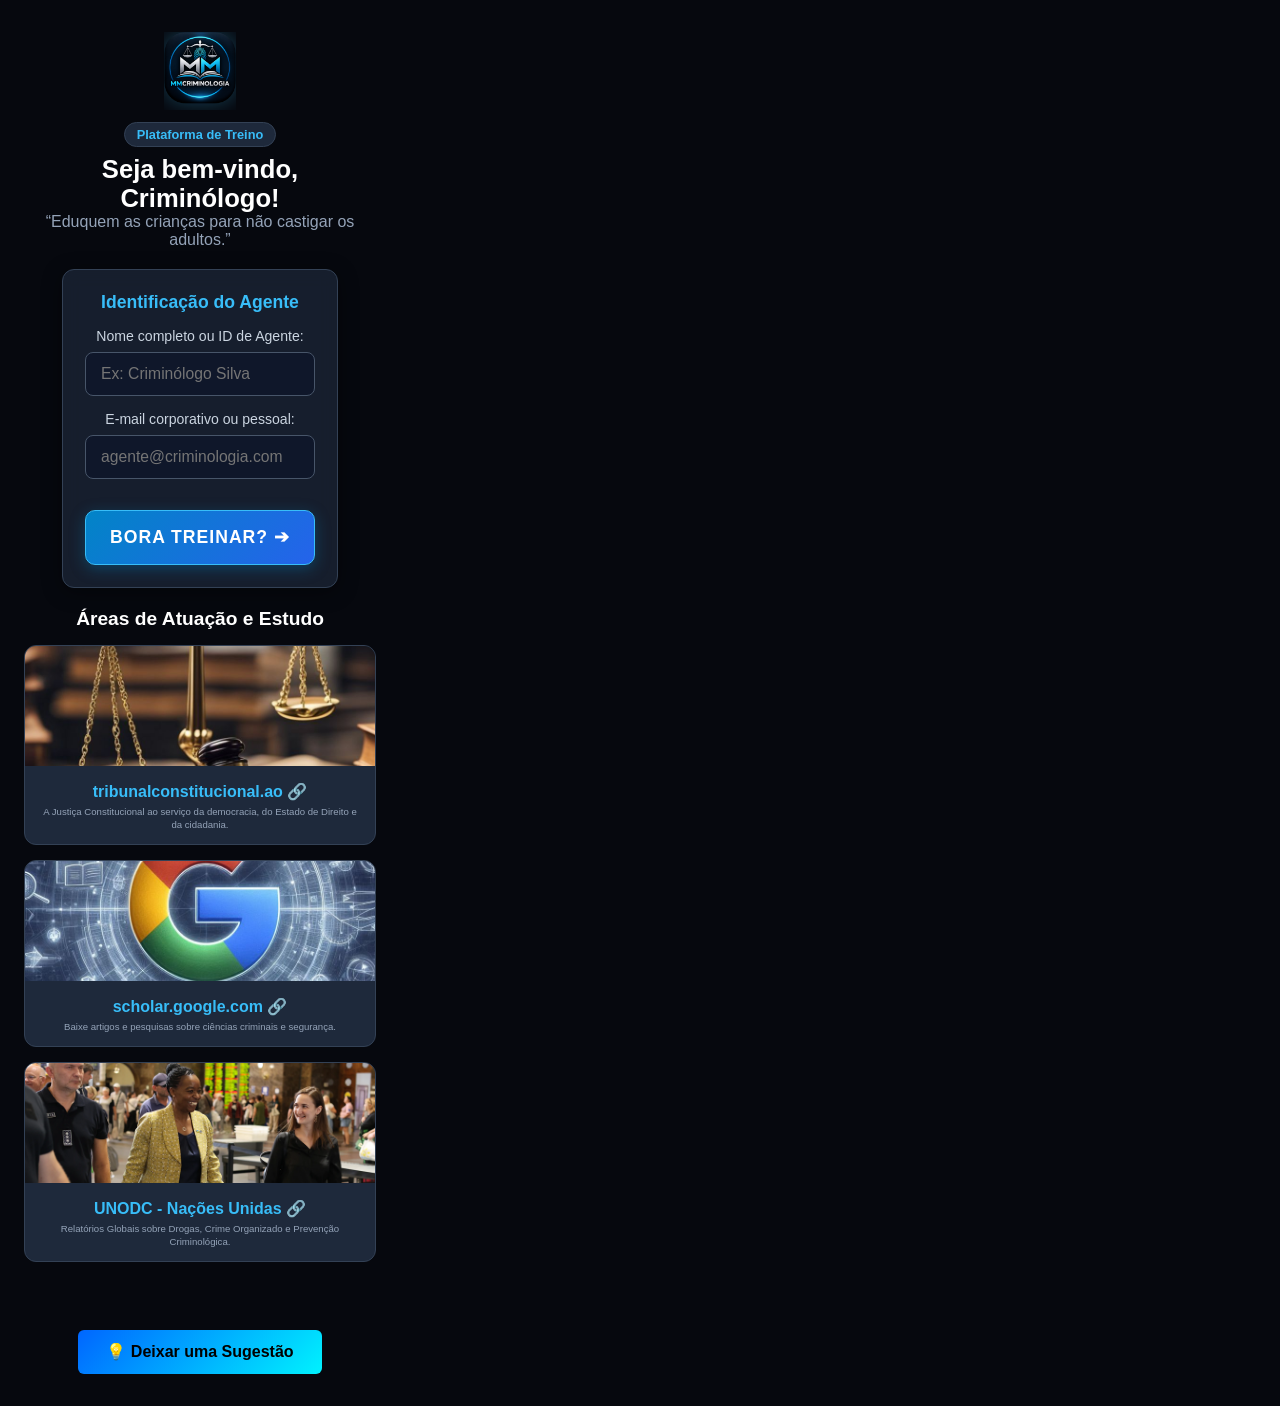
<file: index.html>
<!DOCTYPE html>
<html lang="pt">
<head>
  <meta charset="UTF-8">
  <meta name="viewport" content="width=device-width, initial-scale=1.0, maximum-scale=1.0, user-scalable=no">
  <title>MMCriminologia - Boas-Vindas</title>
  <link rel="stylesheet" href="styles.css">
  <link rel="manifest" href="manifest.json">
  <meta name="theme-color" content="#0f172a">
  <link rel="icon" href="icon-192.png" type="image/png">
  <link rel="apple-touch-icon" href="icon-192.png">
</head>
<body>
  
</section>

  <main class="welcome-container">
    
    <!-- Cabeçalho com Logotipo -->
    <header class="header-boas-vindas">
      <div class="logo-container">
        <img src="icon-512.png" alt="Logotipo MMCriminologia" class="app-logo" onerror="this.style.display='none'; document.getElementById('logo-texto').style.display='block';">
        <h1 id="logo-texto" class="logo-texto-fallback" style="display: none;">MM<span>CRIMINOLOGIA</span></h1>
      </div>

      <span class="badge">Plataforma de Treino</span>
      <h2>Seja bem-vindo, Criminólogo!</h2>
      <p class="subtitulo">“Eduquem as crianças para não castigar os adultos.”</p>
    </header>

    <!-- Formulário com Nome e E-mail -->
    <section class="card-login">
      <h3>Identificação do Agente</h3>
      <form id="form-login">
        
        <!-- Campo Nome -->
        <div class="input-group">
          <label for="nome-usuario">Nome completo ou ID de Agente:</label>
          <input type="text" id="nome-usuario" placeholder="Ex: Criminólogo Silva" required autocomplete="name">
        </div>

        <!-- Campo E-mail -->
        <div class="input-group">
          <label for="email-usuario">E-mail corporativo ou pessoal:</label>
          <input type="email" id="email-usuario" placeholder="agente@criminologia.com" required autocomplete="email">
        </div>

        <!-- BOTÃO DE SUBMISSÃO OBRIGATÓRIA -->
        <button type="submit" id="btn-enter-training" class="btn-primary btn-start-training">
          BORA TREINAR? ➔
        </button>
      </form>
    </section>

    <!-- Áreas de Estudo (Transformadas em Links Operacionais) -->
    <section class="secao-areas">
      <h3>Áreas de Atuação e Estudo</h3>
      <div class="grid-areas">
        
        <!-- Cartão 1: Tribunal Constitucional -->
        <a href="https://tribunalconstitucional.ao" target="_blank" rel="noopener noreferrer" style="text-decoration: none;">
          <article class="card-area">
            <img src="e69de5f03a5c870eb3af74f9f8870d77.jpg" alt="Tribunal Constitucional" class="img-area">
            <div class="conteudo-area">
              <h4>tribunalconstitucional.ao 🔗</h4>
              <p>A Justiça Constitucional ao serviço da democracia, do Estado de Direito e da cidadania.</p>
            </div>
          </article>
        </a>

        <!-- Cartão 2: Google Académico -->
        <a href="https://scholar.google.com" target="_blank" rel="noopener noreferrer" style="text-decoration: none;">
          <article class="card-area">
            <img src="03ba31a3c34e1afe7e59c1985fb30a50.jpg" alt="Google Scholar" class="img-area">
            <div class="conteudo-area">
              <h4>scholar.google.com 🔗</h4>
              <p>Baixe artigos e pesquisas sobre ciências criminais e segurança.</p>
            </div>
          </article>
        </a>

        <!-- Cartão 3: UNODC -->
        <a href="https://www.unodc.org" target="_blank" rel="noopener noreferrer" style="text-decoration: none;">
          <article class="card-area">
            <img src="railway-station_1500x644.webp" alt="United Nations Office on Drugs and Crime" class="img-area">
            <div class="conteudo-area">
              <h4>UNODC - Nações Unidas 🔗</h4>
              <p>Relatórios Globais sobre Drogas, Crime Organizado e Prevenção Criminológica.</p>
            </div>
          </article>
        </a>

      </div>
    </section>

    <!-- Botão de Sugestão -->
    <div style="margin-top: 2rem; text-align: center;">
      <a href="sugestoes.html" class="btn-primary" style="display: inline-block; text-decoration: none; text-align: center; width: 100%; max-width: 320px;">
        💡 Deixar uma Sugestão
      </a>
    </div>
  <script src="app.js"></script>
</body>
</html>
</file>
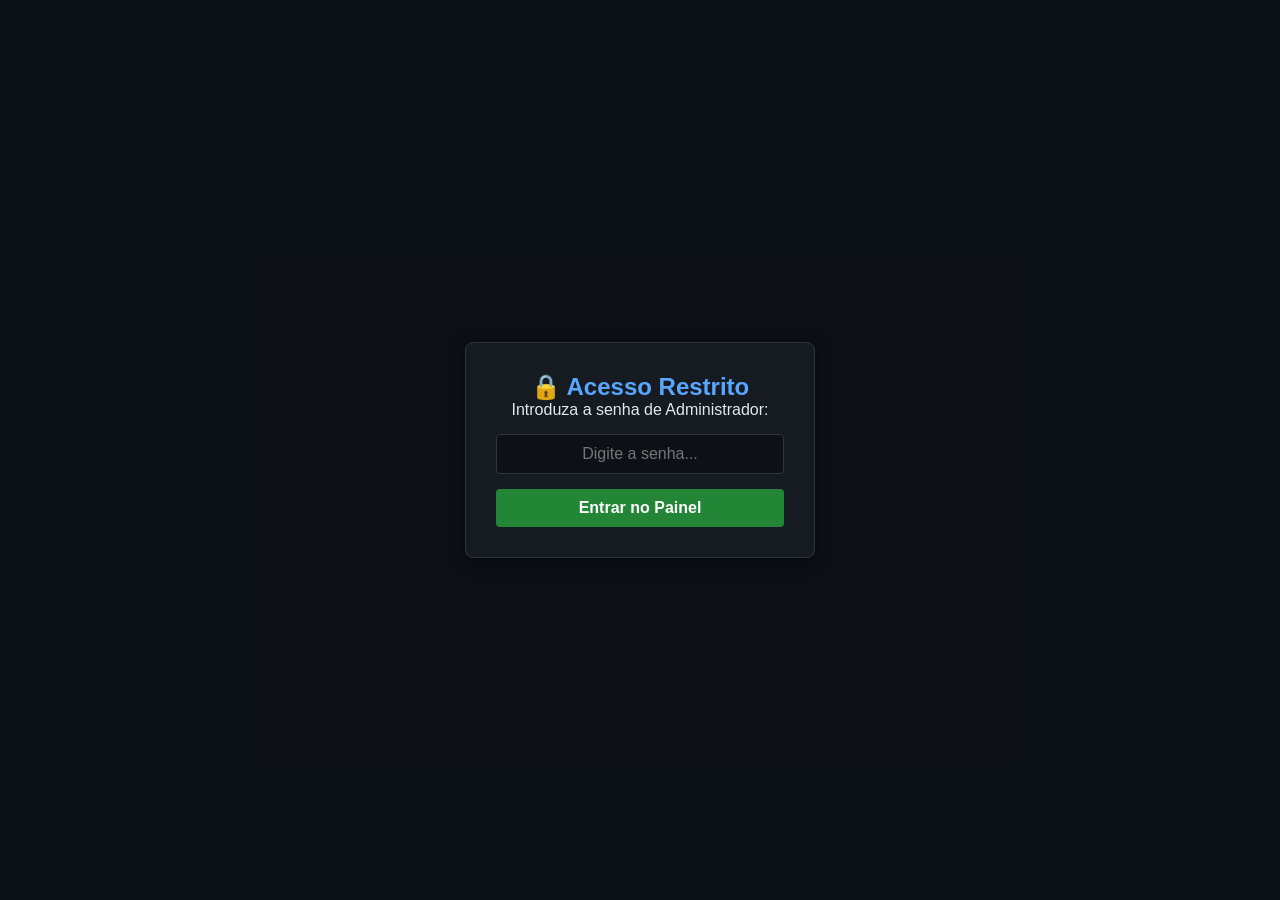
<file: admin.html>
<!DOCTYPE html>
<html lang="pt">
<head>
  <meta charset="UTF-8">
  <meta name="viewport" content="width=device-width, initial-scale=1.0">
  <title>M-Criminologia | Painel Administrativo</title>
  <link rel="stylesheet" href="styles.css">
  
</head>
<body>

  <!-- TELA DE AUTENTICAÇÃO POR SENHA -->
  <div id="modal-auth">
    <div class="auth-box">
      <h2>🔒 Acesso Restrito</h2>
      <p>Introduza a senha de Administrador:</p>
      <input type="password" id="senha-admin" placeholder="Digite a senha...">
      <button onclick="validarAcessoAdmin()">Entrar no Painel</button>
      <p id="erro-senha" style="color: #f85149; display: none; margin-top: 10px; font-weight: bold;">Senha incorreta!</p>
    </div>
  </div>

  <!-- CONTEÚDO DO PAINEL -->
  <div id="conteudo-painel" class="admin-container hidden">
    <header class="admin-header">
      <h1 class="admin-title">📊 Painel do Sistema</h1>
      <a href="index.html" class="btn-sair">Sair do Painel</a>
    </header>

    <!-- Tabela de Usuários -->
    <section class="admin-section">
      <h2 class="admin-section-title">👥 Agentes Registrados (Histórico de Acesso)</h2>
      <div class="table-responsive">
        <table class="admin-table">
          <thead>
            <tr>
              <th style="width: 60px;">ID</th>
              <th>Nome do Criminólogo</th>
              <th>E-mail</th>
              <th style="width: 200px;">Data e Hora</th>
            </tr>
          </thead>
          <tbody id="tabela-agentes-body">
            <!-- Injetado via JS -->
          </tbody>
        </table>
      </div>
    </section>



    <!-- Tabela de Sugestões -->
    <section class="admin-section">
      <h2 class="admin-section-title">💡 Sugestões Recebidas</h2>
      <div class="table-responsive">
        <table class="admin-table">
          <thead>
            <tr>
              <th style="width: 60px;">ID</th>
              <th style="width: 200px;">Autor</th>
              <th>Sugestão / Feedback</th>
              <th style="width: 200px;">Data</th>
            </tr>
          </thead>
          <tbody id="lista-sugestoes">
            <!-- Injetado via JS -->
          </tbody>
        </table>
      </div>
    </section>
  </div>

  <script src="app.js"></script>
</body>
</html>
</file>
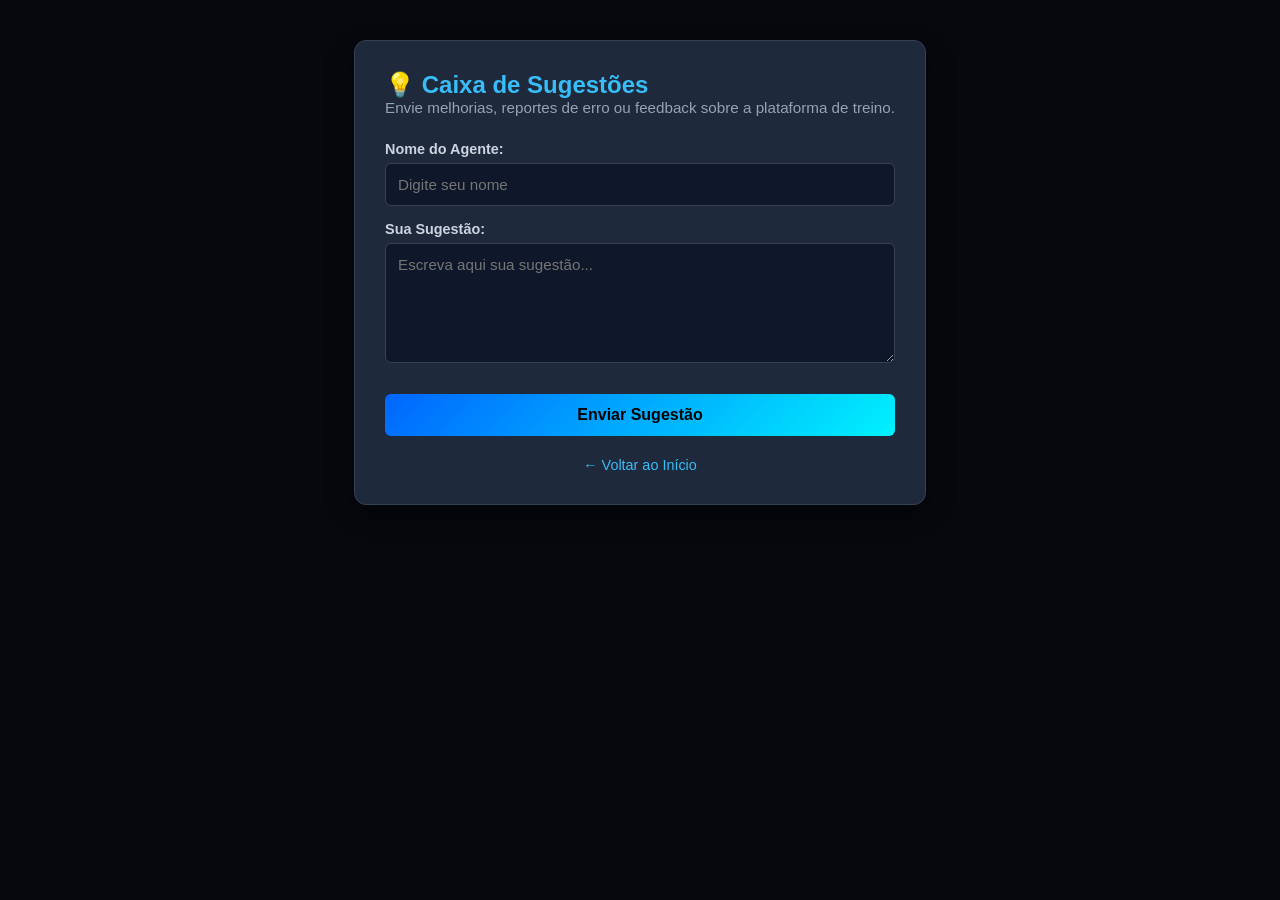
<file: sugestoes.html>
<!DOCTYPE html>
<html lang="pt">
<head>
  <meta charset="UTF-8">
  <meta name="viewport" content="width=device-width, initial-scale=1.0">
  <title>M-Criminologia | Caixa de Sugestões</title>
  <link rel="stylesheet" href="styles.css">
</head>
<body>

  <main class="sugestoes-container">
    <h2 class="sugestoes-title">💡 Caixa de Sugestões</h2>
    <p class="sugestoes-subtitle">Envie melhorias, reportes de erro ou feedback sobre a plataforma de treino.</p>

    <form id="form-sugestao" class="form-sugestao">
      <div class="form-group">
        <label for="sug-nome">Nome do Agente:</label>
        <input type="text" id="sug-nome" class="form-input" required placeholder="Digite seu nome">
      </div>

      <div class="form-group">
        <label for="sug-texto">Sua Sugestão:</label>
        <textarea id="sug-texto" class="form-textarea" required placeholder="Escreva aqui sua sugestão..."></textarea>
      </div>

      <button type="submit" class="btn-primary" style="width: 100%; padding: 12px; font-size: 1rem; cursor: pointer;">
        Enviar Sugestão
      </button>
    </form>
    
    <div class="back-link-container">
      <a href="index.html" class="back-link">← Voltar ao Início</a>
    </div>
  </main>
   <script src="app.js"></script>
</body>
</html>
</file>
<file: styles.css>
/* ==========================================================================
   PALETA DE CORES: Preto (#06080e), Azul (#00f2fe), Prateado (#c0c9d6), Branco (#ffffff)
   ========================================================================== */

:root {
    --bg-dark: #06080e;
    --bg-card: rgba(15, 23, 42, 0.75);
    --blue-primary: #00f2fe;
    --blue-secondary: #0066ff;
    --blue-glow: rgba(0, 242, 254, 0.25);
    --silver-light: #e2e8f0;
    --silver-mid: #94a3b8;
    --silver-border: rgba(192, 201, 214, 0.2);
    --white: #ffffff;
    --correct: #10b981;
    --wrong: #ef4444;
    --font-title: 'Orbitron', sans-serif;
    --font-sub: 'Rajdhani', sans-serif;
    --font-body: 'Inter', sans-serif;
}

* {
    box-sizing: border-box;
    margin: 0;
    padding: 0;
}

body {
    background-color: var(--bg-dark);
    color: var(--silver-light);
    font-family: var(--font-body);
    min-height: 100vh;
    display: flex;
    flex-direction: column;
    overflow-x: hidden;
    position: relative;
}

/* Classe de segurança: garante que a página de treino nunca herda o padding
   ou a centragem definidos mais abaixo neste ficheiro para OUTRAS páginas
   (login/boas-vindas). Uma classe tem mais prioridade que "body" sozinho,
   por isso esta regra ganha sempre, independentemente da ordem no ficheiro. */
body.pagina-treino {
    margin: 0;
    padding: 0;
    width: 100%;
    display: flex;
    flex-direction: column;
    justify-content: flex-start;
    align-items: stretch;
}

/* Fundo Iluminado */
.bg-glow {
    position: fixed;
    top: 0;
    left: 50%;
    transform: translateX(-50%);
    width: 100vw;
    height: 100vh;
    background: radial-gradient(circle at 50% 20%, rgba(0, 102, 255, 0.15) 0%, rgba(6, 8, 14, 0) 70%);
    z-index: -1;
    pointer-events: none;
}

/* Header */
.app-header {
    display: flex;
    flex-wrap: wrap;
    justify-content: space-between;
    align-items: center;
    gap: 0.6rem;
    width: 100%;
    margin: 0;
    padding: 0.5rem 1rem;
    background: rgba(6, 8, 14, 0.85);
    border-bottom: 1px solid var(--silver-border);
    border-radius: 0;
    backdrop-filter: blur(10px);
    box-sizing: border-box;
}

.logo-container {
    font-family: var(--font-title);
    font-size: clamp(1rem, 4vw, 1.5rem);
    font-weight: 900;
    letter-spacing: 2px;
    white-space: nowrap;
    overflow: hidden;
    text-overflow: ellipsis;
    flex: 1 1 auto;
    min-width: 0;
}

.logo-prefix {
    color: var(--blue-primary);
}

.logo-title {
    color: var(--white);
}

.user-stats-bar {
    display: flex;
    flex-wrap: wrap;
    gap: 0.5rem;
    flex: 2 1 auto;
    justify-content: flex-end;
    min-width: 0;
}

.stat-badge {
    background: rgba(255, 255, 255, 0.03);
    border: 1px solid var(--silver-border);
    padding: 0.3rem 0.6rem;
    border-radius: 6px;
    display: flex;
    flex-direction: column;
    align-items: center;
    flex: 1 1 70px;
    min-width: 60px;
}

.stat-label {
    font-size: clamp(0.55rem, 1.8vw, 0.7rem);
    text-transform: uppercase;
    color: var(--silver-mid);
    letter-spacing: 1px;
    white-space: nowrap;
}

.stat-value {
    font-family: var(--font-sub);
    font-size: clamp(0.9rem, 3vw, 1.2rem);
    font-weight: 700;
    color: var(--blue-primary);
}

/* Em ecrãs pequenos, o logo passa para cima e as estatísticas para baixo,
   ocupando toda a largura, para nunca serem cortadas */
@media (max-width: 480px) {
    .app-header {
        padding: 0.5rem 0.75rem;
    }
    .logo-container {
        flex: 1 1 100%;
        text-align: left;
    }
    .user-stats-bar {
        flex: 1 1 100%;
        justify-content: space-between;
        gap: 0.4rem;
    }
    .stat-badge {
        flex: 1 1 0;
        min-width: 0;
        padding: 0.3rem 0.4rem;
    }
}

/* Layout dos Ecrãs */
.main-container {
    max-width: 1100px;
    width: 100%;
    margin: 2rem auto;
    padding: 0 1.5rem;
    flex: 1;
}

.screen {
    display: none;
    opacity: 0;
    transition: opacity 0.3s ease;
}

.screen.active {
    display: block;
    opacity: 1;
}

.section-title-box {
    margin-bottom: 2rem;
    border-left: 4px solid var(--blue-primary);
    padding-left: 1rem;
}

.section-title-box h2 {
    font-family: var(--font-title);
    color: var(--white);
    letter-spacing: 1.5px;
}

.section-title-box p {
    color: var(--silver-mid);
}

/* Módulos e Disciplinas Grid */
.modules-grid {
    display: flex;
    flex-direction: column;
    gap: 2rem;
}

.module-card {
    background: var(--bg-card);
    border: 1px solid var(--silver-border);
    border-radius: 12px;
    padding: 1.5rem;
    backdrop-filter: blur(12px);
}

.module-header {
    font-family: var(--font-title);
    color: var(--blue-primary);
    font-size: 1.2rem;
    margin-bottom: 1rem;
    border-bottom: 1px solid var(--silver-border);
    padding-bottom: 0.5rem;
    display: flex;
    justify-content: space-between;
}

.disciplines-grid {
    display: grid;
    grid-template-columns: repeat(auto-fill, minmax(280px, 1fr));
    gap: 1rem;
}

.discipline-btn {
    background: rgba(255, 255, 255, 0.02);
    border: 1px solid var(--silver-border);
    border-radius: 8px;
    padding: 1rem;
    color: var(--white);
    font-family: var(--font-sub);
    font-size: 1.1rem;
    font-weight: 600;
    text-align: left;
    cursor: pointer;
    transition: all 0.2s ease;
    display: flex;
    justify-content: space-between;
    align-items: center;
}

.discipline-btn:hover {
    background: var(--blue-glow);
    border-color: var(--blue-primary);
    transform: translateY(-2px);
}

/* Ecrã de Quiz */
.quiz-header {
    display: flex;
    justify-content: space-between;
    align-items: center;
    margin-bottom: 1rem;
}

.quiz-meta {
    text-align: center;
}

.meta-tag {
    display: block;
    font-size: 0.8rem;
    color: var(--blue-primary);
    text-transform: uppercase;
    letter-spacing: 1px;
}

.meta-title {
    font-family: var(--font-title);
    font-size: 1.2rem;
    color: var(--white);
}

.timer-box {
    background: rgba(0, 242, 254, 0.1);
    border: 1px solid var(--blue-primary);
    padding: 0.4rem 1rem;
    border-radius: 20px;
    font-family: var(--font-title);
    color: var(--blue-primary);
}

.progress-bar-container {
    width: 100%;
    height: 6px;
    background: rgba(255, 255, 255, 0.05);
    border-radius: 3px;
    margin-bottom: 2rem;
    overflow: hidden;
}

.progress-bar-fill {
    height: 100%;
    width: 0%;
    background: linear-gradient(90deg, var(--blue-secondary), var(--blue-primary));
    transition: width 0.3s ease;
}

.question-card {
    background: var(--bg-card);
    border: 1px solid var(--silver-border);
    border-radius: 12px;
    padding: 2rem;
}

.question-info {
    display: flex;
    justify-content: space-between;
    font-size: 0.85rem;
    color: var(--silver-mid);
    margin-bottom: 1rem;
}

.badge-type {
    background: rgba(255, 255, 255, 0.05);
    padding: 0.2rem 0.6rem;
    border-radius: 4px;
}

.question-text {
    font-size: 1.3rem;
    color: var(--white);
    line-height: 1.5;
    margin-bottom: 2rem;
}

.options-grid {
    display: flex;
    flex-direction: column;
    gap: 0.8rem;
    margin-bottom: 1.5rem;
}

.option-btn {
    background: rgba(255, 255, 255, 0.02);
    border: 1px solid var(--silver-border);
    padding: 1rem 1.2rem;
    border-radius: 8px;
    color: var(--silver-light);
    font-size: 1rem;
    text-align: left;
    cursor: pointer;
    transition: all 0.2s ease;
}

.option-btn:hover:not(:disabled) {
    background: rgba(255, 255, 255, 0.08);
    border-color: var(--silver-mid);
}

.option-btn.correct {
    background: rgba(16, 185, 129, 0.2) !important;
    border-color: var(--correct) !important;
    color: var(--white) !important;
}

.option-btn.wrong {
    background: rgba(239, 68, 68, 0.2) !important;
    border-color: var(--wrong) !important;
    color: var(--white) !important;
}

/* Área de Dica & Feedback */
.hint-section {
    margin-top: 1rem;
}

.btn-hint {
    background: transparent;
    border: 1px dashed var(--silver-mid);
    color: var(--silver-mid);
    padding: 0.5rem 1rem;
    border-radius: 6px;
    cursor: pointer;
    font-size: 0.85rem;
    transition: all 0.2s;
}

.btn-hint:hover {
    color: var(--blue-primary);
    border-color: var(--blue-primary);
}

.hint-box {
    background: rgba(0, 242, 254, 0.05);
    border-left: 3px solid var(--blue-primary);
    padding: 0.5rem;
    margin-top: 0.8rem;
    border-radius: 0 6px 6px 0;
    font-size: 0.95rem;
}

.feedback-box {
    margin-top: 2rem;
    padding: 1.5rem;
    border-radius: 8px;
    background: rgba(0, 0, 0, 0.4);
    border: 1px solid var(--silver-border);
}

.feedback-status {
    font-family: var(--font-title);
    font-size: 1.2rem;
    margin-bottom: 0.5rem;
}

.feedback-status.success {
    color: var(--correct);
}

.feedback-status.error {
    color: var(--wrong);
}

.rationale-title {
    font-weight: 600;
    color: var(--blue-primary);
    margin-top: 0.5rem;
}

/* Botões Globais */
.btn-primary {
    background: linear-gradient(135deg, var(--blue-secondary), var(--blue-primary));
    color: #000;
    font-family: var(--font-title);
    font-weight: 700;
    border: none;
    padding: 0.8rem 1.8rem;
    border-radius: 6px;
    cursor: pointer;
    transition: transform 0.2s, box-shadow 0.2s;
    margin-top: 1rem;
}

.btn-primary:hover {
    transform: translateY(-2px);
    box-shadow: 0 0 15px var(--blue-glow);
}

.btn-silver {
    background: transparent;
    border: 1px solid var(--silver-border);
    color: var(--silver-mid);
    padding: 0.5rem 1rem;
    border-radius: 6px;
    cursor: pointer;
}

.btn-silver:hover {
    color: var(--white);
    border-color: var(--white);
}

/* Ecrã de Resultados */
.result-card {
    background: var(--bg-card);
    border: 1px solid var(--silver-border);
    border-radius: 12px;
    padding: 3rem 2rem;
    text-align: center;
    max-width: 650px;
    margin: 0.5rem auto 2rem auto;
}

.result-card h2 {
    font-family: var(--font-title);
    color: var(--white);
    margin-bottom: 0.5rem;
}

.result-subtitle {
    color: var(--blue-primary);
    margin-bottom: 2.0rem;
}

.metrics-grid {
    display: grid;
    grid-template-columns: repeat(2, 1fr);
    gap: 1.5rem;
    margin-bottom: 2.5rem;
}

.metric-box {
    background: rgba(255, 255, 255, 0.02);
    border: 1px solid var(--silver-border);
    padding: 1.5rem;
    border-radius: 8px;
}

.metric-value {
    display: block;
    font-family: var(--font-title);
    font-size: 1.8rem;
    color: var(--white);
}

.metric-label {
    font-size: 0.8rem;
    color: var(--silver-mid);
    text-transform: uppercase;
}

.hidden {
    display: none !important;
}

:root {
    --bg-card: #1e293b;
    --border-color: #334155;
    --accent-blue: #2563eb;
    --text-primary: #f8fafc;
    --text-muted: #94a3b8;
}

.criminologo-bar {
    background-color: var(--bg-card);
    border-left: 4px solid var(--accent-blue);
    border-radius: 8px;
    padding: 12px 20px;
    display: flex;
    align-items: center;
    justify-content: space-between;
    box-shadow: 0 4px 6px -1px rgba(0, 0, 0, 0.2);
    font-family: 'Segoe UI', Roboto, Helvetica, Arial, sans-serif;
    color: var(--text-primary);
    margin: 15px 0;
}

.criminologo-brand {
    font-weight: 700;
    font-size: 1.1rem;
    letter-spacing: 0.5px;
    text-transform: uppercase;
}

.criminologo-profile {
    font-size: 0.95rem;
    display: flex;
    align-items: center;
    gap: 8px;
}

.criminologo-label {
    color: var(--text-muted);
    font-weight: 500;
}

.criminologo-nome {
    color: #60a5fa;
    font-weight: 600;
}

/* Formulário de entrada minimalista */
.criminologo-form {
    display: flex;
    gap: 8px;
    align-items: center;
}

.criminologo-input {
    background: #0f172a;
    border: 1px solid var(--border-color);
    color: var(--text-primary);
    padding: 6px 12px;
    border-radius: 4px;
    outline: none;
    font-size: 0.9rem;
    transition: border-color 0.2s;
}

.criminologo-input:focus {
    border-color: var(--accent-blue);
}

.criminologo-btn {
    background-color: var(--accent-blue);
    color: #ffffff;
    border: none;
    padding: 6px 14px;
    border-radius: 4px;
    cursor: pointer;
    font-weight: 600;
    font-size: 0.85rem;
    transition: background-color 0.2s;
}

:root {
    --bg-main: #0a0e17;
    --bg-card: #111827;
    --accent-yellow: #ffd700;
    --accent-red: #ef4444;
    --accent-blue: #00f0ff;
    --text-main: #f3f4f6;
    --text-muted: #9ca3af;
    --border-color: #1f2937;
    --font-mono: 'Courier New', Courier, monospace;
}

* {
    margin: 0;
    padding: 0;
    box-sizing: border-box;
    font-family: 'Segoe UI', Tahoma, Geneva, Verdana, sans-serif;
}


/* identificação do criminologo */
.criminologo-footer-badge {
    position: fixed;
    bottom: 12px;
    right: 12px;
    background: rgba(15, 23, 42, 0.9);
    border: 1px solid var(--blue-primary);
    color: var(--silver-light);
    padding: 6px 14px;
    border-radius: 20px;
    font-family: var(--font-sub);
    font-size: 0.85rem;
    font-weight: 600;
    backdrop-filter: blur(8px);
    box-shadow: 0 4px 12px rgba(0, 0, 0, 0.4);
    z-index: 1000;
}

#criminologo-nome-display {
    color: var(--blue-primary);
    font-weight: 700;
}


/* Estilos Específicos para a Tela de Boas-Vindas (Hero) */
.welcome-container {
    display: flex;
    flex-direction: column;
    align-items: center;
    justify-content: center;
    min-height: calc(100vh - 80px);
    text-align: center;
    padding: 2rem 1.5rem;
}

.welcome-card {
    background: var(--bg-card);
    border: 1px solid var(--silver-border);
    border-radius: 16px;
    padding: 3rem 2rem;
    backdrop-filter: blur(12px);
    max-width: 680px;
    width: 100%;
    box-shadow: 0 10px 30px rgba(0, 0, 0, 0.5);
    position: relative;
}

.badge-criminologo {
    display: inline-flex;
    align-items: center;
    gap: 8px;
    background: rgba(0, 242, 254, 0.08);
    border: 1px solid var(--blue-primary);
    padding: 0.5rem 1.2rem;
    border-radius: 20px;
    color: var(--blue-primary);
    font-family: var(--font-sub);
    font-weight: 700;
    font-size: 0.95rem;
    letter-spacing: 1.5px;
    text-transform: uppercase;
    margin-bottom: 1.5rem;
}

.hero-title {
    font-family: var(--font-title);
    font-size: 2.2rem;
    color: var(--white);
    line-height: 1.2;
    margin-bottom: 1rem;
    letter-spacing: 1px;
}

.hero-subtitle {
    font-size: 1.05rem;
    color: var(--silver-mid);
    line-height: 1.6;
    margin-bottom: 2.5rem;
}

/* Input rápido para personalizar o nome do Criminólogo */
.user-welcome-box {
    margin-bottom: 2rem;
    display: flex;
    justify-content: center;
    gap: 10px;
}

.criminologo-input-hero {
    background: rgba(15, 23, 42, 0.9);
    border: 1px solid var(--silver-border);
    color: var(--white);
    padding: 0.8rem 1.2rem;
    border-radius: 8px;
    outline: none;
    font-family: var(--font-body);
    font-size: 0.95rem;
    width: 100%;
    max-width: 320px;
    transition: border-color 0.2s;
}

.criminologo-input-hero:focus {
    border-color: var(--blue-primary);
    box-shadow: 0 0 10px var(--blue-glow);
}

.btn-start-training {
    display: inline-flex;
    align-items: center;
    justify-content: center;
    gap: 12px;
    width: 100%;
    max-width: 320px;
    padding: 1.1rem;
    font-size: 1.1rem;
    text-decoration: none;
}


/* Defina a caixa global como border-box para evitar que padding quebre o layout */
*,
*::before,
*::after {
    box-sizing: border-box;
}

body.pagina-boas-vindas {
    margin: 0;
    padding: 0;
    width: 100vw;
    min-height: 100vh;
    overflow-x: hidden;
    /* Evita rolagem horizontal indesejada */
}

.container-principal {
    width: 100%;
    max-width: 100%;
    display: flex;
    flex-direction: column;
    align-items: center;
}

canvas {
    width: 100% !important;
    height: auto !important;
    max-width: 100vw;
}






/* =========================================
   ESTILOS NOVOS: BADGE, SUGESTÕES E ADMIN
   ========================================= */

/* Badge Flutuante na Página de Treino */
.criminologo-profile {
    position: fixed;
    bottom: 20px;
    right: 20px;
    background: rgba(15, 23, 42, 0.95);
    border: 1px solid #38bdf8;
    padding: 10px 20px;
    border-radius: 30px;
    color: #ffffff;
    font-size: 0.9rem;
    box-shadow: 0 4px 15px rgba(0, 0, 0, 0.6);
    backdrop-filter: blur(10px);
    z-index: 9999;
    display: flex;
    align-items: center;
    gap: 8px;
}

.criminologo-label {
    color: #94a3b8;
    font-size: 0.85rem;
}

.criminologo-nome {
    color: #38bdf8;
    font-weight: bold;
    text-transform: capitalize;
}

/* Tabelas da Página de Administração */
.admin-table {
    width: 100%;
    border-collapse: collapse;
    margin-top: 15px;
    background: #1e293b;
    color: #f8fafc;
    border-radius: 8px;
    overflow: hidden;
}

.admin-table th,
.admin-table td {
    padding: 12px;
    border: 1px solid #334155;
    text-align: left;
}

.admin-table th {
    background: #0f172a;
    color: #38bdf8;
    font-weight: bold;
}

/* Formulário de Sugestões */
.sugestao-form input,
.sugestao-form textarea {
    width: 100%;
    padding: 12px;
    margin-bottom: 15px;
    background: #1e293b;
    color: #f8fafc;
    border: 1px solid #334155;
    border-radius: 6px;
    font-family: inherit;
}

.sugestao-form input:focus,
.sugestao-form textarea:focus {
    outline: none;
    border-color: #38bdf8;
}

/* Resets globais e caixa responsiva */
*,
*::before,
*::after {
    box-sizing: border-box;
    margin: 0;
    padding: 0;
}

body.pagina-boas-vindas {
    font-family: 'Segoe UI', Tahoma, Geneva, Verdana, sans-serif;
    background-color: #0b0f19;
    /* Fundo escuro tom policial/forense */
    color: #e2e8f0;
    display: flex;
    justify-content: center;
    align-items: center;
    min-height: 100vh;
    padding: 20px 15px;
    overflow-x: hidden;
}

.welcome-container {
    width: 100%;
    max-width: 400px;
    display: flex;
    flex-direction: column;
    gap: 20px;
}

/* CABEÇALHO E LOGOTIPO */
.header-boas-vindas {
    text-align: center;
    display: flex;
    flex-direction: column;
    align-items: center;
}

.logo-container {
    margin-bottom: 12px;
}

/* Estilização da Imagem do Logo */
.app-logo {
    width: 72px;
    max-width: 100%;
    height: auto;
    object-fit: contain;
    filter: drop-shadow(0 0 10px rgba(56, 189, 248, 0.3));
    /* Brilho azul neon suave */
}

/* Texto Fallback (Caso a imagem logo.png não seja encontrada) */
.logo-texto-fallback {
    font-size: 2rem;
    font-weight: 900;
    letter-spacing: 2px;
    color: #ffffff;
}

.logo-texto-fallback span {
    color: #38bdf8;
}

.badge {
    background-color: #1e293b;
    color: #38bdf8;
    padding: 4px 12px;
    border-radius: 20px;
    font-size: 0.8rem;
    font-weight: 600;
    border: 1px solid #334155;
    margin-bottom: 8px;
}

.header-boas-vindas h2 {
    font-size: 1.6rem;
    color: #ffffff;
}

.subtitulo {
    color: #94a3b8;
    font-size: 1rem;
}

/* CARD DE LOGIN */
.card-login {
    background: rgba(30, 41, 59, 0.7);
    backdrop-filter: blur(10px);
    border: 1px solid #334155;
    padding: 22px;
    border-radius: 12px;
    box-shadow: 0 4px 20px rgba(0, 0, 0, 0.4);
}

.card-login h3 {
    font-size: 1.1rem;
    margin-bottom: 15px;
    color: #38bdf8;
}

.input-group {
    display: flex;
    flex-direction: column;
    gap: 8px;
    margin-bottom: 15px;
}

.input-group label {
    font-size: 0.88rem;
    color: #cbd5e1;
}

.input-group input {
    padding: 12px 15px;
    border-radius: 8px;
    border: 1px solid #475569;
    background: #0f172a;
    color: #ffffff;
    font-size: 0.98rem;
    outline: none;
    transition: border-color 0.3s, box-shadow 0.3s;
}

.input-group input:focus {
    border-color: #38bdf8;
    box-shadow: 0 0 8px rgba(56, 189, 248, 0.2);
}

/* Estilização do Botão/Link "BORA TREINAR?" */
.btn-primary.btn-start-training {
    display: inline-flex;
    align-items: center;
    justify-content: center;
    gap: 10px;
    width: 100%;
    padding: 16px 24px;
    background: linear-gradient(135deg, #0284c7 0%, #2563eb 100%);
    color: #ffffff;
    font-family: 'Segoe UI', Tahoma, Geneva, Verdana, sans-serif;
    font-size: 1.1rem;
    font-weight: 800;
    letter-spacing: 1px;
    text-decoration: none;
    /* Remove o sublinhado do link <a> */
    text-transform: uppercase;
    border: 1px solid #38bdf8;
    border-radius: 10px;
    box-shadow: 0 4px 15px rgba(2, 132, 199, 0.35);
    transition: all 0.3s cubic-bezier(0.4, 0, 0.2, 1);
    cursor: pointer;
    user-select: none;
}

/* Efeito Hover (Ao passar o cursor) */
.btn-primary.btn-start-training:hover {
    background: linear-gradient(135deg, #0369a1 0%, #1d4ed8 100%);
    border-color: #7dd3fc;
    box-shadow: 0 6px 22px rgba(56, 189, 248, 0.5);
    transform: translateY(-2px);
    color: #ffffff;
}

/* Efeito Clique (Ao pressionar) */
.btn-primary.btn-start-training:active {
    transform: translateY(1px);
    box-shadow: 0 2px 10px rgba(2, 132, 199, 0.4);
}

/* Animação na Seta (➔) ao passar o mouse */
.btn-primary.btn-start-training:hover {
    letter-spacing: 1.5px;
    /* Expande ligeiramente o texto */
}

/* SEÇÃO DE ÁREAS */
.secao-areas h3 {
    font-size: 1.2rem;
    margin-bottom: 15px;
    color: #ffffff;
}

.grid-areas {
    display: grid;
    grid-template-columns: repeat(auto-fit, minmax(220px, 1fr));
    gap: 15px;
}

.card-area {
    background: #1e293b;
    border-radius: 12px;
    overflow: hidden;
    border: 1px solid #334155;
    transition: border-color 0.3s;
}

.card-area:hover {
    border-color: #38bdf8;
}

.img-area {
    width: 100%;
    height: 120px;
    object-fit: cover;
}

.conteudo-area {
    padding: 12px;
}

.conteudo-area h4 {
    font-size: 1rem;
    color: #38bdf8;
    margin-bottom: 5px;
}

.conteudo-area p {
    font-size: 0.60rem;
    color: #94a3b8;
    line-height: 1.35;
}

/* RESPONSIVIDADE PARA DISPOSITIVOS MÓVEIS */
@media (max-width: 400px) {
    .app-logo {
        width: 64px;
    }

    .header-boas-vindas h2 {
        font-size: 1.3rem;
    }

    .grid-areas {
        grid-template-columns: 1fr;
    }

    .card-login {
        padding: 16px;
    }
}


/* ==========================================================================
   ESTILOS DA PÁGINA DE SUGESTÕES (sugestoes.html)
   ========================================================================== */
.sugestoes-container {
    max-width: 600px;
    margin: 40px auto;
    background: #1e293b;
    padding: 30px;
    border-radius: 12px;
    box-shadow: 0 10px 25px rgba(0, 0, 0, 0.5);
    border: 1px solid #334155;
}

.sugestoes-title {
    color: #38bdf8;
    margin-top: 0;
    font-size: 1.5rem;
    font-weight: 700;
}

.sugestoes-subtitle {
    color: #94a3b8;
    margin-bottom: 25px;
    font-size: 0.95rem;
}

.form-sugestao {
    display: flex;
    flex-direction: column;
    gap: 15px;
}

.form-group {
    display: flex;
    flex-direction: column;
    gap: 6px;
}

.form-group label {
    color: #cbd5e1;
    font-size: 0.9rem;
    font-weight: 600;
}

.form-input,
.form-textarea {
    width: 100%;
    padding: 12px;
    background: #0f172a;
    color: #f8fafc;
    border: 1px solid #334155;
    border-radius: 6px;
    font-size: 0.95rem;
    box-sizing: border-box;
    transition: border-color 0.2s ease, box-shadow 0.2s ease;
}

.form-input:focus,
.form-textarea:focus {
    outline: none;
    border-color: #38bdf8;
    box-shadow: 0 0 0 2px rgba(56, 189, 248, 0.2);
}

.form-textarea {
    resize: vertical;
    min-height: 120px;
}

.back-link-container {
    margin-top: 20px;
    text-align: center;
}

.back-link {
    color: #38bdf8;
    text-decoration: none;
    font-size: 0.9rem;
}

.back-link:hover {
    text-decoration: underline;
}





/* Container principal do Header */
.header-stats {
    display: flex;
    align-items: center;
    gap: 8px;
    flex-wrap: wrap;
    /* Permite quebrar linha em ecrãs muito pequenos */
}

/* Placas de estatísticas (Pontuação, Precisão, etc.) */
.stat-card {
    flex: 1 1 auto;
    min-width: 80px;
    padding: 4px 8px;
    text-align: center;
}

.stat-card .label {
    font-size: 0.65rem;
    /* Reduz o tamanho do texto do rótulo em mobile */
    letter-spacing: 0.5px;
    white-space: nowrap;
}

.stat-card .value {
    font-size: 1rem;
    font-weight: bold;
}

/* Ajustes específicos para telemóveis em modo retrato */
@media (max-width: 350px) {
    .header-logo {
        font-size: 1.1rem;
    }

    .stat-card {
        min-width: 50px;
        padding: 2px 4px;
    }

    .stat-card .label {
        font-size: 0.55rem;
    }
}


/* --------------------------------------------------------------------------
   ESTILO DO BOTÃO DE SUGESTÃO (Navegação)
   -------------------------------------------------------------------------- */
.btn-sugestao {
    display: inline-flex;
    align-items: center;
    justify-content: center;
    gap: 8px;
    background-color: var(--blue-primary, #0056b3);
    color: #ffffff;
    font-size: 0.95rem;
    font-weight: 600;
    padding: 10px 18px;
    border-radius: 8px;
    text-decoration: none;
    border: none;
    cursor: pointer;
    box-shadow: 0 2px 6px rgba(0, 0, 0, 0.15);
    transition: background-color 0.2s ease, transform 0.1s ease, box-shadow 0.2s ease;
}

/* Efeito ao passar o mouse (Hover) */
.btn-sugestao:hover {
    background-color: var(--blue-dark, #003d82);
    transform: translateY(-2px);
    box-shadow: 0 4px 10px rgba(0, 0, 0, 0.2);
}

/* Efeito ao clicar (Active) */
.btn-sugestao:active {
    transform: translateY(0);
    box-shadow: 0 2px 4px rgba(0, 0, 0, 0.1);
}





/* ==========================================================================
   ESTILOS DA PÁGINA DE ADMINISTRAÇÃO (admin.html)
   ========================================================================== */
.admin-container {
    max-width: 1000px;
    margin: 30px auto;
    padding: 0 20px;
}

.admin-header {
    display: flex;
    justify-content: space-between;
    align-items: center;
    margin-bottom: 30px;
    border-bottom: 1px solid #334155;
    padding-bottom: 15px;
}

.admin-title {
    color: #38bdf8;
    margin: 0;
    font-size: 1.8rem;
    font-weight: 700;
}

.btn-sair {
    color: #94a3b8;
    text-decoration: none;
    border: 1px solid #334155;
    padding: 8px 16px;
    border-radius: 6px;
    background: #1e293b;
    font-size: 0.9rem;
    transition: background 0.2s ease, color 0.2s ease;
}

.btn-sair:hover {
    background: #334155;
    color: #ffffff;
}

.admin-section {
    margin-bottom: 40px;
    background: #1e293b;
    padding: 24px;
    border-radius: 10px;
    border: 1px solid #334155;
    box-shadow: 0 4px 15px rgba(0, 0, 0, 0.3);
}

.admin-filtro-input {
    display: block;
    width: 100%;
    max-width: 360px;
    margin-bottom: 1rem;
    padding: 0.6rem 1rem;
    background: rgba(15, 23, 42, 0.9);
    border: 1px solid var(--silver-border, #334155);
    border-radius: 6px;
    color: #fff;
    font-size: 0.9rem;
    outline: none;
    transition: border-color 0.2s;
}

.admin-filtro-input:focus {
    border-color: var(--blue-primary, #00f2fe);
}

.admin-section-title {
    color: #cbd5e1;
    margin-top: 0;
    margin-bottom: 15px;
    font-size: 1.2rem;
    display: flex;
    align-items: center;
    gap: 8px;
}

.table-responsive {
    overflow-x: auto;
}

.admin-table {
    width: 100%;
    border-collapse: collapse;
    margin-top: 10px;
    background: #0f172a;
    color: #f8fafc;
    border-radius: 8px;
    overflow: hidden;
    font-size: 0.9rem;
}

.admin-table th,
.admin-table td {
    padding: 12px 16px;
    border: 1px solid #1e293b;
    text-align: left;
}

.admin-table th {
    background: #020617;
    color: #38bdf8;
    font-weight: 700;
    text-transform: uppercase;
    font-size: 0.8rem;
    letter-spacing: 0.05em;
}

.admin-table tbody tr:nth-child(even) {
    background: rgba(255, 255, 255, 0.02);
}

.admin-table tbody tr:hover {
    background: rgba(56, 189, 248, 0.05);
}

.empty-row {
    text-align: center;
    color: #64748b;
    padding: 20px !important;
    font-style: italic;
}

/* Modal de Proteção por Senha */
#modal-auth {
    position: fixed;
    top: 0;
    left: 0;
    right: 0;
    bottom: 0;
    background: rgba(13, 17, 23, 0.96);
    display: flex;
    align-items: center;
    justify-content: center;
    z-index: 9999;
}

.auth-box {
    background: #161b22;
    border: 1px solid #30363d;
    padding: 30px;
    border-radius: 8px;
    text-align: center;
    max-width: 350px;
    width: 90%;
    box-shadow: 0 4px 15px rgba(0, 0, 0, 0.5);
}

.auth-box h2 {
    margin-top: 0;
    color: #58a6ff;
}

.auth-box input {
    width: 100%;
    padding: 10px;
    margin: 15px 0;
    border: 1px solid #30363d;
    border-radius: 4px;
    background: #0d1117;
    color: #fff;
    box-sizing: border-box;
    font-size: 1rem;
    text-align: center;
}

.auth-box button {
    width: 100%;
    padding: 10px;
    background: #238636;
    border: none;
    color: #fff;
    font-weight: bold;
    border-radius: 4px;
    cursor: pointer;
    font-size: 1rem;
}

.auth-box button:hover {
    background: #2ea043;
}

.hidden {
    display: none !important;
}

/* --------------------------------------------------------------------------
   ESTILO DO BOTÃO DO PAINEL ADMINISTRATIVO
   -------------------------------------------------------------------------- */
.btn-admin {
    display: inline-flex;
    align-items: center;
    justify-content: center;
    gap: 8px;
    background-color: var(--blue-primary, #0056b3);
    color: #ffffff;
    font-size: 0.95rem;
    font-weight: 600;
    padding: 10px 18px;
    border-radius: 8px;
    text-decoration: none;
    border: none;
    cursor: pointer;
    box-shadow: 0 2px 6px rgba(0, 0, 0, 0.15);
    transition: background-color 0.2s ease, transform 0.1s ease, box-shadow 0.2s ease;
}

/* Efeito Hover (passar o rato) */
.btn-admin:hover {
    background-color: var(--blue-dark, #003d82);
    transform: translateY(-2px);
    box-shadow: 0 4px 10px rgba(0, 0, 0, 0.2);
}

/* Efeito Active (clique) */
.btn-admin:active {
    transform: translateY(0);
    box-shadow: 0 2px 4px rgba(0, 0, 0, 0.1);
}

/* tabela de pontuações — regras isoladas com .pagina-pontuacoes para não
   afetarem as outras páginas (era isto que estava a causar o espaçamento
   e a mudar a fonte em todo o site) */

body.pagina-pontuacoes {
    font-family: 'Segoe UI', Tahoma, Geneva, Verdana, sans-serif;
    background-color: #0f172a;
    color: #f8fafc;
    padding: 20px;
    margin: 0;
    box-sizing: border-box;
}

body.pagina-pontuacoes * {
    box-sizing: border-box;
}

.pagina-pontuacoes .container {
    max-width: 950px;
    margin: 0 auto;
    background: #1e293b;
    padding: 25px;
    border-radius: 12px;
    box-shadow: 0 10px 25px rgba(0, 0, 0, 0.5);
}

.pagina-pontuacoes header {
    display: flex;
    justify-content: space-between;
    align-items: center;
    margin-bottom: 25px;
    border-bottom: 2px solid #334155;
    padding-bottom: 15px;
}

.pagina-pontuacoes h1 {
    font-size: 22px;
    color: #38bdf8;
    display: flex;
    align-items: center;
    gap: 10px;
}

.pagina-pontuacoes .btn-voltar {
    background: #334155;
    color: #fff;
    text-decoration: none;
    padding: 8px 16px;
    border-radius: 6px;
    font-weight: bold;
    transition: 0.2s;
}

.pagina-pontuacoes .btn-voltar:hover {
    background: #475569;
}

.pagina-pontuacoes table {
    width: 100%;
    border-collapse: collapse;
    margin-top: 10px;
}

.pagina-pontuacoes th,
.pagina-pontuacoes td {
    padding: 14px;
    text-align: left;
    border-bottom: 1px solid #334155;
}

.pagina-pontuacoes th {
    background-color: #0f172a;
    color: #94a3b8;
    font-size: 13px;
    text-transform: uppercase;
    letter-spacing: 0.5px;
}

.pagina-pontuacoes tr:nth-child(1) .posicao {
    color: #facc15;
    font-weight: bold;
    font-size: 18px;
}

.pagina-pontuacoes tr:nth-child(2) .posicao {
    color: #94a3b8;
    font-weight: bold;
    font-size: 16px;
}

.pagina-pontuacoes tr:nth-child(3) .posicao {
    color: #b45309;
    font-weight: bold;
    font-size: 16px;
}

.pagina-pontuacoes .badge-nivel {
    padding: 4px 10px;
    border-radius: 20px;
    font-size: 12px;
    font-weight: bold;
    background: #0284c7;
    color: #fff;
    display: inline-block;
}

.pagina-pontuacoes .pontos-destaque {
    color: #4ade80;
    font-weight: bold;
    font-size: 15px;
}

.pagina-pontuacoes .tag-disciplina {
    font-size: 11px;
    display: inline-block;
    margin: 2px 3px;
    background: #334155;
    padding: 3px 7px;
    border-radius: 4px;
    color: #e2e8f0;
}
</file>
